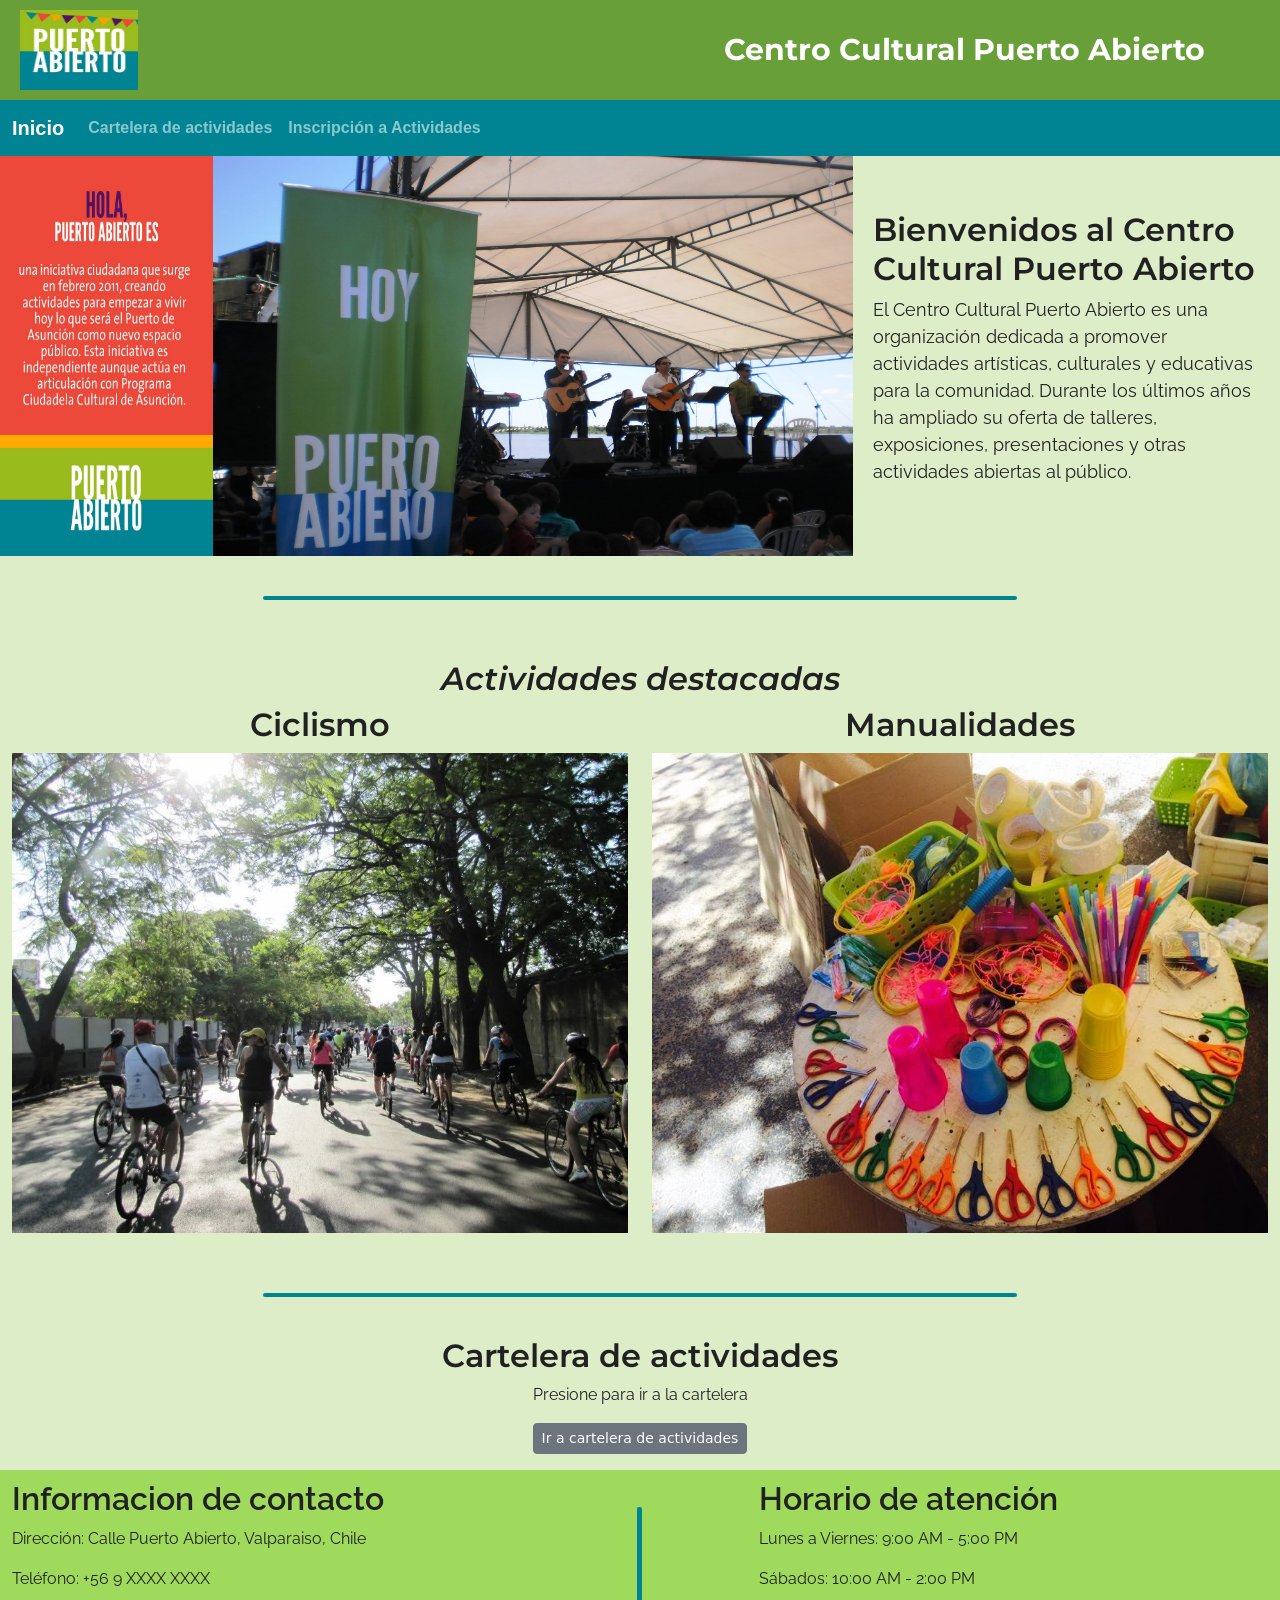
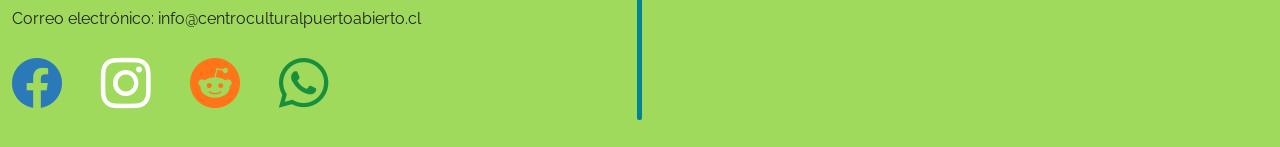
<file: index.html>
<!DOCTYPE html>
<html lang="es">
<head>
    <!-- Configuraciones basicas de la pagina -->
    <meta charset="UTF-8">
    <meta name="viewport" content="width=device-width, initial-scale=1.0">
    <title>Pagina principal</title>
    <!-- Enlaces a iconos, fuentes y estilos (CSS). -->
    <link rel="stylesheet" href="https://cdn.jsdelivr.net/npm/bootstrap-icons@1.13.1/font/bootstrap-icons.min.css">
    <link rel="preconnect" href="https://googleapis.com">
    <link rel="preconnect" href="https://gstatic.com" crossorigin>
    <link href="https://fonts.googleapis.com/css2?family=Montserrat:wght@400;700&family=Raleway:wght@400;700&display=swap" rel="stylesheet">
    <link rel="stylesheet" href="css/bootstrap.css">
    <link rel="stylesheet" href="css/estilos.css">
</head>
<body>
    <div class="container-fluid px-0">
        <!-- ENCABEZADO -->
        <header class="row monserrat m-0">
            <img  src="img/logo.jpg" alt="Logo" class="col-2 logo mx-auto d-block mx-md-0"> 
            <h1 id="titulo" class="col-10 text-md-left">Centro Cultural Puerto Abierto</h1>
        </header>
        <!-- BARRA DE NAVEGACION -->
        <nav class="navbar navbar-expand-lg navbar-dark">
            <div class="container-fluid">
                <a class="navbar-brand" href="index.html">Inicio</a>
                <button class="navbar-toggler" type="button" data-bs-toggle="collapse" data-bs-target="#navbarNavAltMarkup" aria-controls="navbarNavAltMarkup" aria-expanded="false" aria-label="Toggle navigation">
                <span class="navbar-toggler-icon"></span>
                </button>
                <div class="collapse navbar-collapse" id="navbarNavAltMarkup">
                <div class="navbar-nav">
                    <a class="nav-link" href="cartelera.html">Cartelera de actividades</a>
                    <a class="nav-link" href="actividades.html">Inscripción a Actividades</a>
                </div>
                </div>
            </div>
        </nav>
        <!-- CONTENIDO PRINCIPAL DE LA PAGINA -->
        <main class="row m-0">
            <div class="col-sm-12 col-md-2 px-0">
                <img class="banner"  src="img/proposito.jpg" alt="Proposito">
            </div>
            <div class="col-sm-12 col-md-6 px-0">
                <img class="banner" src="img/banner1.jpg" alt="Concierto">
            </div>
            <section class="col-sm-12 col-md-4 texto-centrado">
                <h2 class="monserrat">Bienvenidos al Centro Cultural Puerto Abierto</h2>
                <p class="raleway">El Centro Cultural Puerto Abierto es una organización dedicada a promover actividades artísticas, culturales y educativas para la comunidad. Durante los últimos años ha ampliado su oferta de talleres, exposiciones, presentaciones y otras actividades abiertas al público.
                </p>
            </section>
            <div class="col-12 centro">
                <img class="separador" src="img/separador.png" alt="Separador">
                <h2 id="actividades" class="monserrat">Actividades destacadas</h2>
            </div>
            <article class="col-sm-12 col-md-6">
                <h2 class="monserrat centro">Ciclismo</h2>
                <img class="banner" id="arte"src="img/actividades6.jpg" alt="Dibujo">
            </article>
            <article class="col-sm-12 col-md-6">
                <h2 class="monserrat centro">Manualidades</h2>
                <img class="banner" id="artesania" src="img/actividades3.jpg" alt="Artesania">
            </article>
            <section class="col-12 centro">
                <img class="separador"src="img/separador.png" alt="Separador">
                <h2 class="monserrat">Cartelera de actividades</h2>
                <p class="raleway">Presione para ir a la cartelera</p>
                <a role="button" class="btn btn-secondary btn-sm" href="cartelera.html">Ir a cartelera de actividades</a>
                <p></p>
            </section>
        </main>
        <!-- PIE DE PAGINA -->
        <footer class="row m-0 px-0">
            <div class="col-12 col-md-5 raleway">
                <h2>Informacion de contacto</h2>
                <p>Dirección: Calle Puerto Abierto, Valparaiso, Chile</p>
                <p>Teléfono: +56 9 XXXX XXXX</p>
                <p>Correo electrónico: info@centroculturalpuertoabierto.cl</p>
                <a id="iconfacebook" href="https://facebook.com" class="icon-link col-xxl-1 col-md-2">
                    <i class="bi bi-facebook icono"></i>
                </a>
                <a id="iconinstagram"href="https://instagram.com" class="icon-link col-xxl-1 col-md-2">
                    <i class="bi bi-instagram icono"></i>
                </a>
                <a id="iconreddit" href="https://reddit.com" class="icon-link col-xxl-1 col-md-2">
                    <i class="bi bi-reddit icono"></i>
                </a>
                <a id="iconwhatsapp" href="https://whatsapp.com" class="icon-link col-xxl-1 col-md-2 ">
                    <i class="bi bi-whatsapp icono"></i>
                </a>
            </div>
            <div class="col-12 col-md-2 d-flex justify-content-center align-items-center">
                <img class="separador-vertical d-none d-md-block" src="img/separador_vertical.png" alt="SeparadorVertical">
                <img class="separador d-block d-md-none" src="img/separador.png" alt="SeparadorHorizontalEnCelular">
            </div>
            <div class="col-12 col-md-5 raleway">
                <h2>Horario de atención</h2>
                <p>Lunes a Viernes: 9:00 AM - 5:00 PM</p>
                <p>Sábados: 10:00 AM - 2:00 PM</p>
            </div>
        </footer>
    </div>
    <!-- SCRIPTS DE BOOTSTRAP -->
    <script src="https://cdn.jsdelivr.net/npm/@popperjs/core@2.11.8/dist/umd/popper.min.js" integrity="sha384-I7E8VVD/ismYTF4hNIPjVp/Zjvgyol6VFvRkX/vR+Vc4jQkC+hVqc2pM8ODewa9r" crossorigin="anonymous"></script>
    <script src="https://cdn.jsdelivr.net/npm/bootstrap@5.3.8/dist/js/bootstrap.min.js" integrity="sha384-G/EV+4j2dNv+tEPo3++6LCgdCROaejBqfUeNjuKAiuXbjrxilcCdDz6ZAVfHWe1Y" crossorigin="anonymous"></script>
</body>
</html>
</file>
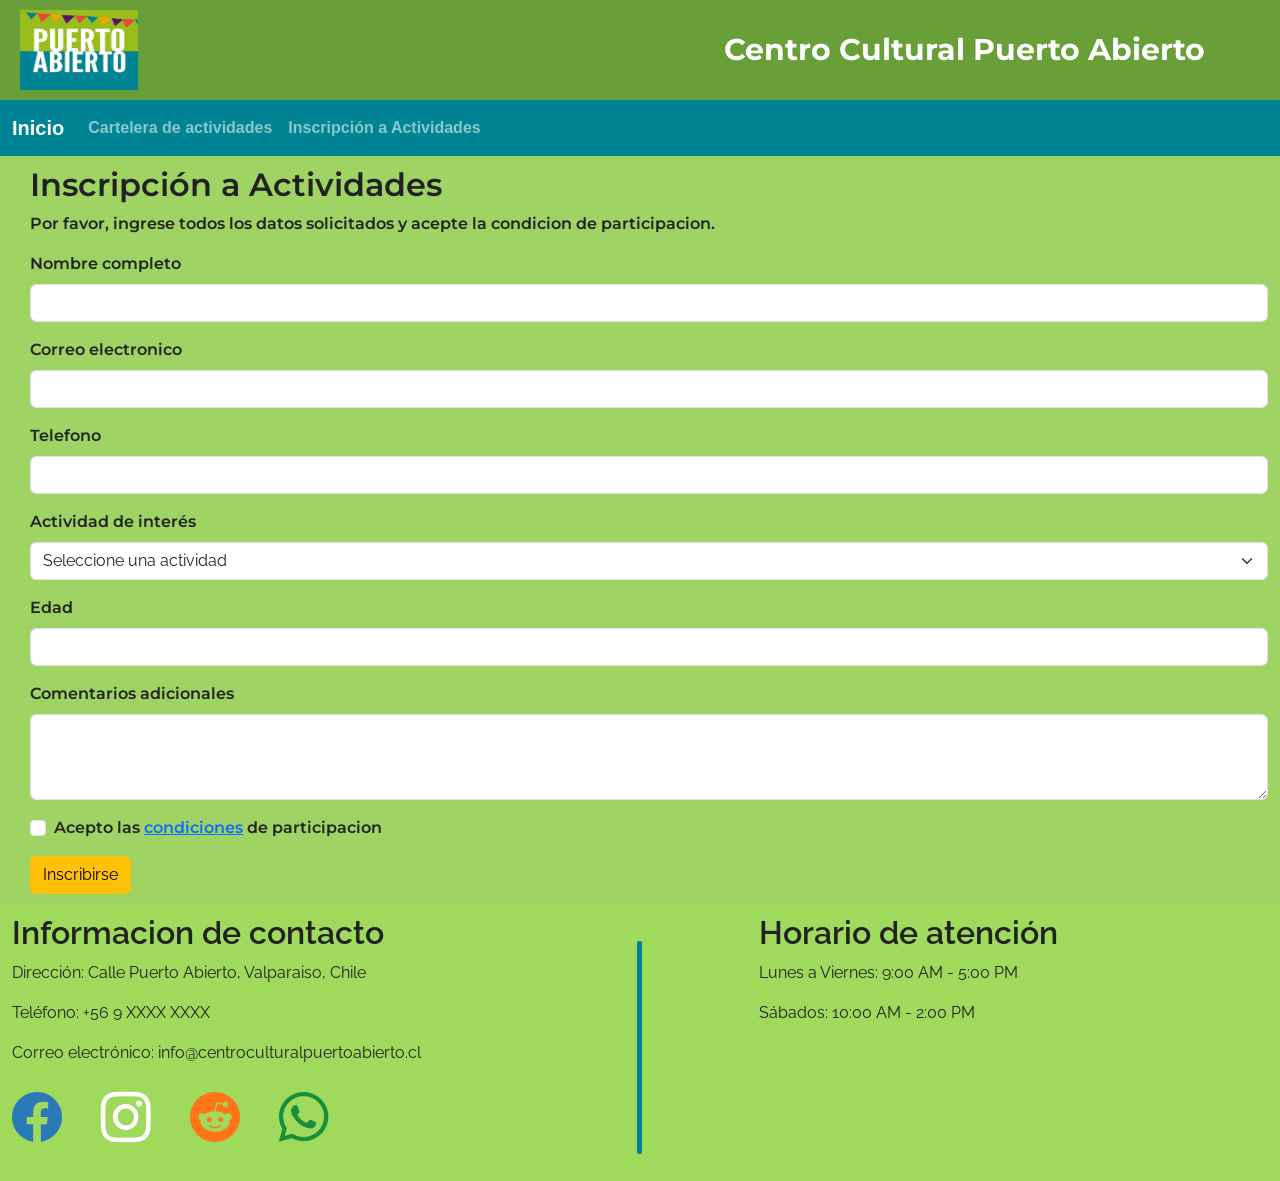
<file: actividades.html>
<!DOCTYPE html>
<html lang="es">
<head>
    <!-- Configuraciones basicas de la pagina -->
    <meta charset="UTF-8">
    <meta name="viewport" content="width=device-width, initial-scale=1.0">
    <title>Inscripcion a Actividades</title>
    <!-- Enlaces a iconos, fuentes y estilos (CSS). -->
    <link rel="stylesheet" href="https://cdn.jsdelivr.net/npm/bootstrap-icons@1.13.1/font/bootstrap-icons.min.css">
    <link rel="preconnect" href="https://googleapis.com">
    <link rel="preconnect" href="https://gstatic.com" crossorigin>
    <link href="https://fonts.googleapis.com/css2?family=Montserrat:wght@400;700&family=Raleway:wght@400;700&display=swap" rel="stylesheet">
    <link rel="stylesheet" href="css/bootstrap.css">
    <link rel="stylesheet" href="css/estilos.css">
</head>
<body>
    <div class="container-fluid px-0 ">
        <!-- ENCABEZADO -->
        <header class="row monserrat m-0">
            <img src="img/logo.jpg" alt="Logo" class="col-2 logo mx-auto d-block mx-md-0"> 
            <h1 id="titulo" class="col-10 text-md-left">Centro Cultural Puerto Abierto</h1>
        </header>
        <!-- BARRA DE NAVEGACION -->
        <nav class="navbar navbar-expand-lg navbar-dark">
            <div class="container-fluid">
                <a class="navbar-brand" href="index.html">Inicio</a>
                <button class="navbar-toggler" type="button" data-bs-toggle="collapse" data-bs-target="#navbarNavAltMarkup" aria-controls="navbarNavAltMarkup" aria-expanded="false" aria-label="Toggle navigation">
                <span class="navbar-toggler-icon"></span>
                </button>
                <div class="collapse navbar-collapse" id="navbarNavAltMarkup">
                <div class="navbar-nav">
                    <a class="nav-link" href="cartelera.html">Cartelera de actividades</a>
                    <a class="nav-link" href="actividades.html">Inscripción a Actividades</a>
                </div>
                </div>
            </div>
        </nav>
        <!-- CONTENIDO PRINCIPAL DE LA PAGINA -->
        <main class="row m-0">
            <section class="col-12" id="inscripcion-actividades">
                <h2 id="titulo-actividades"class="monserrat">Inscripción a Actividades</h2>
                <p class="monserrat">Por favor, ingrese todos los datos solicitados y acepte la condicion de participacion.</p>
                <form action="exito.html" class="raleway">
                    <div class="mb-3">
                        <label for="Nombre-completo" class="form-label monserrat">Nombre completo</label>
                        <input type="text" class="form-control" id="Nombre-completo" name="nombre-completo" required>
                    </div>
                    
                    <div class="mb-3">
                        <label for="Correo" class="form-label monserrat">Correo electronico</label>
                        <input type="email" class="form-control" id="Correo" name="correo" required>
                    </div>
                    <div class="mb-3">
                        <label for="Telefono" class="form-label monserrat">Telefono</label>
                        <input type="tel" class="form-control" id="Telefono" name="telefono" pattern="[0-9+ ]{7,15}" required>
                    </div>
                    <div class="mb-3">
                        <label for="actividad-interes" class="form-label monserrat">Actividad de interés</label>
                        <select class="form-select" id="actividad-interes" name="actividad-interes" required>
                            <option value="" selected disabled>Seleccione una actividad</option>
                            <option value="1">Mandalas</option>
                            <option value="2">Atrapasueños</option>
                            <option value="3">Feria guasu</option>
                            <option value="4">Concierto urbano</option>
                            <option value="5">Ciclismo</option>
                            <option value="6">Competencia de baile</option>
                        </select>
                    </div>
                    <div class="mb-3">
                        <label for="Edad" class="form-label monserrat">Edad</label>
                        <input type="number" class="form-control" id="Edad" name="edad" min="1" max="130" required>
                    </div>
                    <div class="mb-3">
                        <label for="Comentarios" class="form-label monserrat">Comentarios adicionales</label>
                        <textarea class="form-control" id="Comentarios" name="comentarios" rows="3"></textarea>
                    </div>
                    <div class="mb-3 form-check">
                        <input type="checkbox" class="form-check-input" id="terminos" name="terminos" required>
                        <label class="form-check-label monserrat" for="terminos">Acepto las <a href="condiciones.html" target="_blank" class="link-primary">condiciones</a> de participacion</label>
                    </div>
                    <button type="submit" class="btn btn-warning">Inscribirse</button>
                </form>
            </section>
        </main>
        <!-- PIE DE PAGINA -->
        <footer class="row m-0 px-0">
            <div class="col-12 col-md-5 raleway">
                <h2>Informacion de contacto</h2>
                <p>Dirección: Calle Puerto Abierto, Valparaiso, Chile</p>
                <p>Teléfono: +56 9 XXXX XXXX</p>
                <p>Correo electrónico: info@centroculturalpuertoabierto.cl</p>
                <a id="iconfacebook" href="https://facebook.com" class="icon-link col-xxl-1 col-md-2">
                    <i class="bi bi-facebook icono" ></i>
                </a>
                <a id="iconinstagram"href="https://instagram.com" class="icon-link col-xxl-1 col-md-2">
                    <i class="bi bi-instagram icono"></i>
                </a>
                <a id="iconreddit" href="https://reddit.com" class="icon-link col-xxl-1 col-md-2">
                    <i class="bi bi-reddit icono"></i>
                </a>
                <a id="iconwhatsapp" href="https://whatsapp.com" class="icon-link col-xxl-1 col-md-2 ">
                    <i class="bi bi-whatsapp icono"></i>
                </a>
            </div>
            <div class="col-12 col-md-2 d-flex justify-content-center align-items-center">
                <img class="separador-vertical d-none d-md-block" src="img/separador_vertical.png" alt="SeparadorVertical">
                <img class="separador d-block d-md-none" src="img/separador.png" alt="SeparadorHorizontalEnCelular">
            </div>
            <div class="col-12 col-md-5 raleway">
                <h2>Horario de atención</h2>
                <p>Lunes a Viernes: 9:00 AM - 5:00 PM</p>
                <p>Sábados: 10:00 AM - 2:00 PM</p>
            </div>
        </footer>
    </div>

    <!-- SCRIPTS DE BOOTSTRAP -->
    <script src="https://cdn.jsdelivr.net/npm/@popperjs/core@2.11.8/dist/umd/popper.min.js" integrity="sha384-I7E8VVD/ismYTF4hNIPjVp/Zjvgyol6VFvRkX/vR+Vc4jQkC+hVqc2pM8ODewa9r" crossorigin="anonymous"></script>
    <script src="https://cdn.jsdelivr.net/npm/bootstrap@5.3.8/dist/js/bootstrap.min.js" integrity="sha384-G/EV+4j2dNv+tEPo3++6LCgdCROaejBqfUeNjuKAiuXbjrxilcCdDz6ZAVfHWe1Y" crossorigin="anonymous"></script>
</body>
</html>
</file>
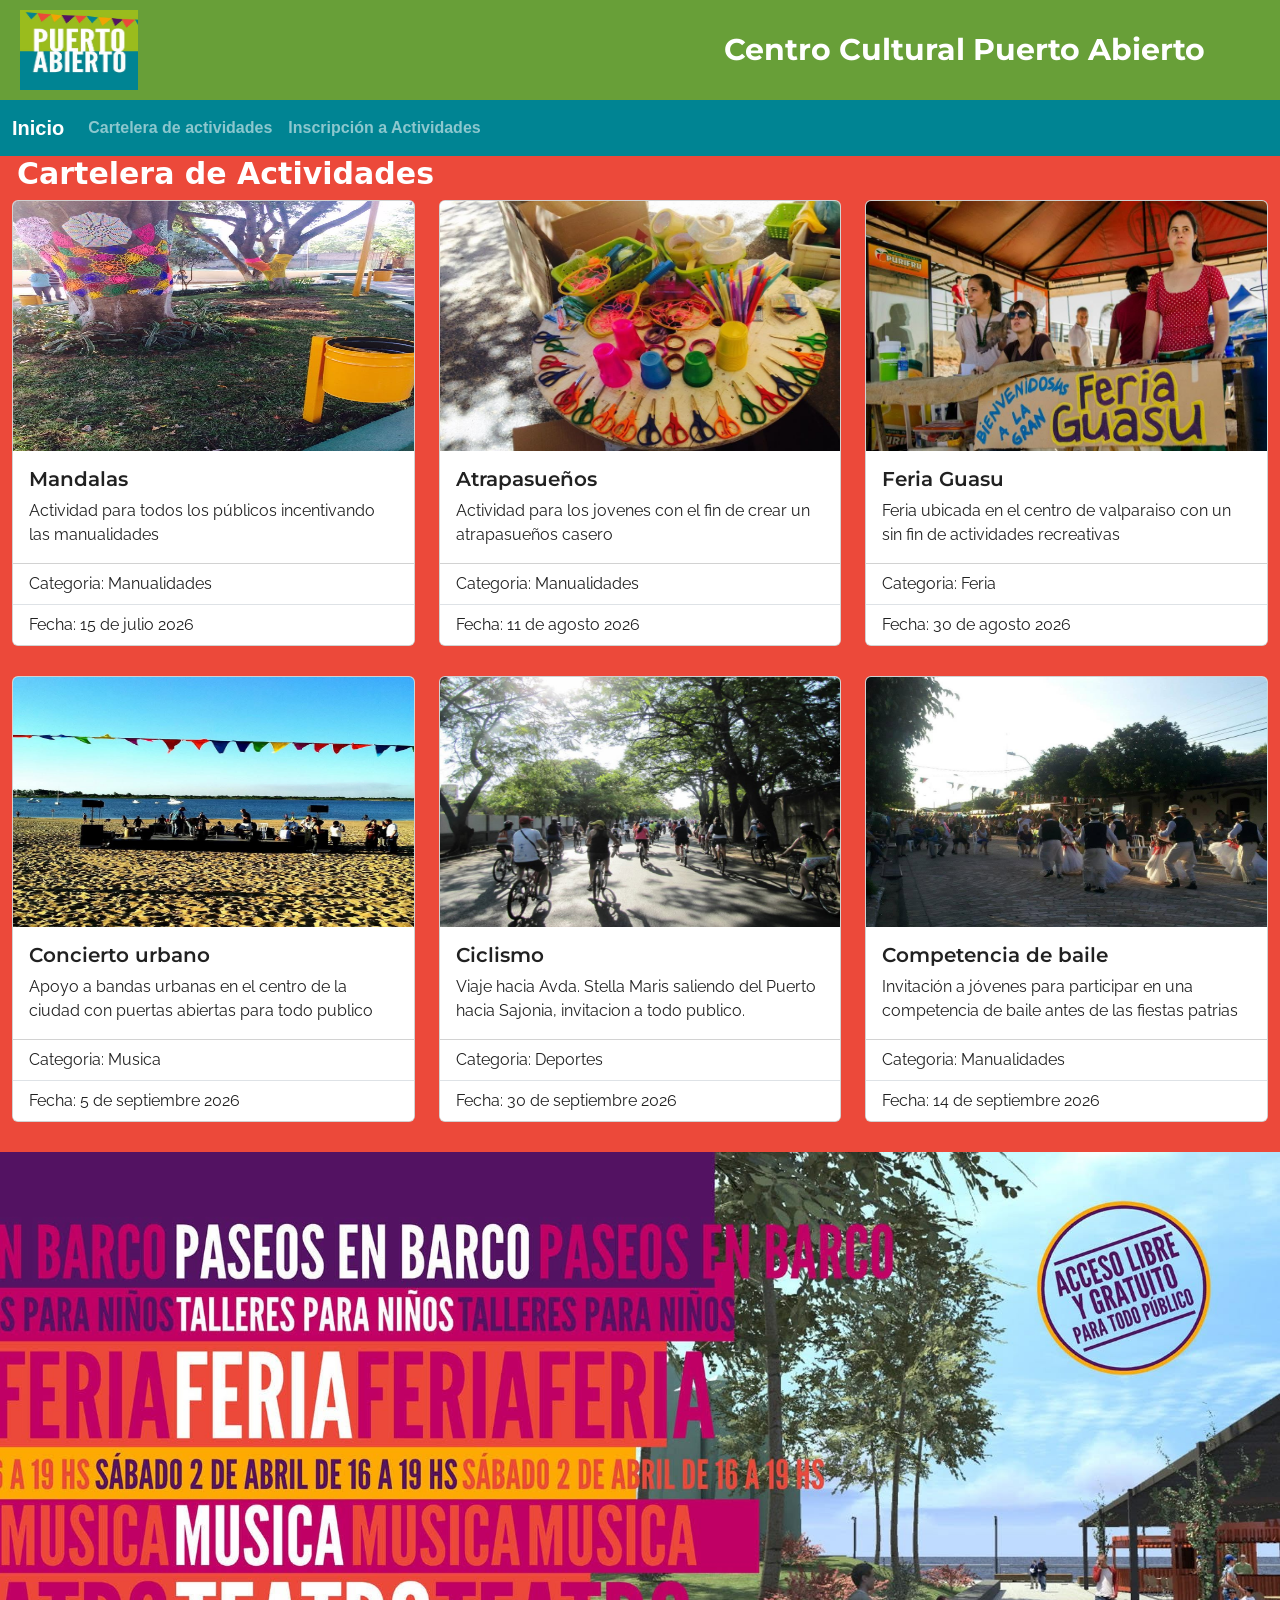
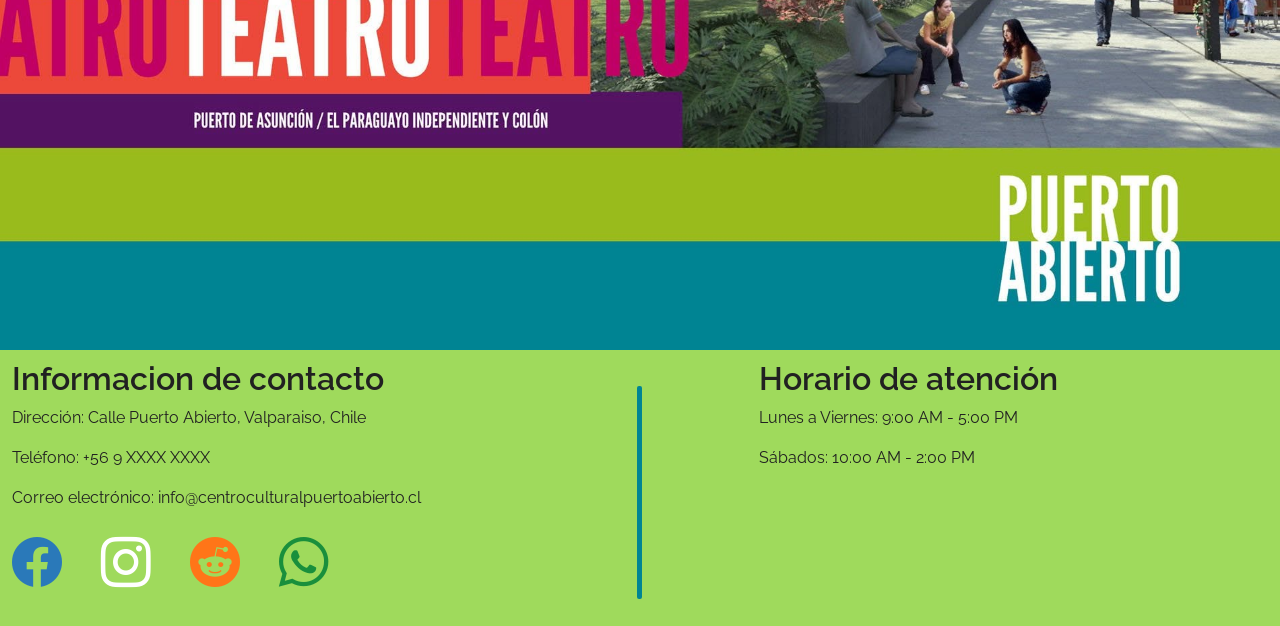
<file: cartelera.html>
<!DOCTYPE html>
<html lang="es">
<head>
    <!-- Configuraciones basicas de la pagina -->
    <meta charset="UTF-8">
    <meta name="viewport" content="width=device-width, initial-scale=1.0">
    <title>Cartelera de actividades</title>
    <!-- Enlaces a iconos, fuentes y estilos (CSS). -->
    <link rel="stylesheet" href="https://cdn.jsdelivr.net/npm/bootstrap-icons@1.13.1/font/bootstrap-icons.min.css">
    <link rel="preconnect" href="https://googleapis.com">
    <link rel="preconnect" href="https://gstatic.com" crossorigin>
    <link href="https://fonts.googleapis.com/css2?family=Montserrat:wght@400;700&family=Raleway:wght@400;700&display=swap" rel="stylesheet">
    <link rel="stylesheet" href="css/bootstrap.css">
    <link rel="stylesheet" href="css/estilos.css">
</head>
<body>
    <div class="container-fluid px-0 ">
        <!-- ENCABEZADO -->
        <header class="row monserrat m-0">
            <img src="img/logo.jpg" alt="Logo" class="col-2 logo mx-auto d-block mx-md-0"> 
            <h1 id="titulo" class="col-10 text-md-left">Centro Cultural Puerto Abierto</h1>
        </header>
        <!-- BARRA DE NAVEGACION -->
        <nav class="navbar navbar-expand-lg navbar-dark">
            <div class="container-fluid">
                <a class="navbar-brand" href="index.html">Inicio</a>
                <button class="navbar-toggler" type="button" data-bs-toggle="collapse" data-bs-target="#navbarNavAltMarkup" aria-controls="navbarNavAltMarkup" aria-expanded="false" aria-label="Toggle navigation">
                <span class="navbar-toggler-icon"></span>
                </button>
                <div class="collapse navbar-collapse" id="navbarNavAltMarkup">
                <div class="navbar-nav">
                    <a class="nav-link" href="cartelera.html">Cartelera de actividades</a>
                    <a class="nav-link" href="actividades.html">Inscripción a Actividades</a>
                </div>
                </div>
            </div>
        </nav>
        <!-- CONTENIDO PRINCIPAL DE LA PAGINA -->
        <main id="cartelera-article" class="row m-0">
            <section class="col-12">
                <h2 id="titulocartelera">Cartelera de Actividades</h2>
            </section>
            <article class="col-sm-12 col-md-4 cartelera">
                <div class="card">
                    <img src="img/actividades2.jpg" class="card-img-top" alt="Actividad2">
                    <div class="card-body">
                        <h5 class="card-title monserrat">Mandalas</h5>
                        <p class="card-text raleway">Actividad para todos los públicos incentivando las manualidades</p>
                    </div>
                    <ul class="list-group list-group-flush">
                        <li class="list-group-item raleway">Categoria: Manualidades</li>
                        <li class="list-group-item raleway">Fecha: 15 de julio 2026</li>
                    </ul>
                </div>
            </article>
            <article class="col-sm-12 col-md-4 cartelera">
                <div class="card">
                    <img src="img/actividades3.jpg" class="card-img-top" alt="Actividad3">
                    <div class="card-body">
                        <h5 class="card-title monserrat">Atrapasueños</h5>
                        <p class="card-text raleway">Actividad para los jovenes con el fin de crear un atrapasueños casero</p>
                    </div>
                    <ul class="list-group list-group-flush">
                        <li class="list-group-item raleway">Categoria: Manualidades</li>
                        <li class="list-group-item raleway">Fecha: 11 de agosto 2026</li>
                    </ul>
                </div>
            </article>
            <article class="col-sm-12 col-md-4 cartelera">
                <div class="card">
                    <img src="img/actividades4.jpg" class="card-img-top" alt="Actividad4">
                    <div class="card-body">
                        <h5 class="card-title monserrat">Feria Guasu</h5>
                        <p class="card-text raleway">Feria ubicada en el centro de valparaiso con un sin fin de actividades recreativas</p>
                    </div>
                    <ul class="list-group list-group-flush">
                        <li class="list-group-item raleway">Categoria: Feria</li>
                        <li class="list-group-item raleway">Fecha: 30 de agosto 2026</li>
                    </ul>
                </div>
            </article>
            <article class="col-sm-12 col-md-4 cartelera">
                <div class="card">
                    <img src="img/actividades5.jpg" class="card-img-top" alt="Actividad5">
                    <div class="card-body">
                        <h5 class="card-title monserrat">Concierto urbano</h5>
                        <p class="card-text raleway">Apoyo a bandas urbanas en el centro de la ciudad con puertas abiertas para todo publico</p>
                    </div>
                    <ul class="list-group list-group-flush">
                        <li class="list-group-item raleway">Categoria: Musica</li>
                        <li class="list-group-item raleway">Fecha: 5 de septiembre 2026</li>
                    </ul>
                </div>
            </article>
            <article class="col-sm-12 col-md-4 cartelera">
                <div class="card">
                    <img src="img/actividades6.jpg" class="card-img-top" alt="Actividad6">
                    <div class="card-body">
                        <h5 class="card-title monserrat">Ciclismo</h5>
                        <p class="card-text raleway">Viaje hacia Avda. Stella Maris saliendo del Puerto hacia Sajonia, invitacion a todo publico.</p>
                    </div>
                    <ul class="list-group list-group-flush">
                        <li class="list-group-item raleway">Categoria: Deportes</li>
                        <li class="list-group-item raleway">Fecha: 30 de septiembre 2026</li>
                    </ul>
                </div>
            </article>
            <article class="col-sm-12 col-md-4 cartelera">
                <div class="card">
                    <img src="img/actividades7.jpg" class="card-img-top" alt="Actividad7">
                    <div class="card-body">
                        <h5 class="card-title monserrat">Competencia de baile</h5>
                        <p class="card-text raleway">Invitación a jóvenes para participar en una competencia de baile antes de las fiestas patrias</p>
                    </div>
                    <ul class="list-group list-group-flush">
                        <li class="list-group-item raleway">Categoria: Manualidades</li>
                        <li class="list-group-item raleway">Fecha: 14 de septiembre 2026</li>
                    </ul>
                </div>
            </article>
            <aside class="col-12 px-0">
                <img id="actividad-acceso-libre" src="img/actividades.jpg" alt="Promo">
            </aside>
        </main>
        <!-- PIE DE PAGINA -->
        <footer class="row m-0 px-0">
            <div class="col-12 col-md-5 raleway">
                <h2>Informacion de contacto</h2>
                <p>Dirección: Calle Puerto Abierto, Valparaiso, Chile</p>
                <p>Teléfono: +56 9 XXXX XXXX</p>
                <p>Correo electrónico: info@centroculturalpuertoabierto.cl</p>
                <a id="iconfacebook" href="https://facebook.com" class="icon-link col-xxl-1 col-md-2">
                    <i class="bi bi-facebook icono"></i>
                </a>
                <a id="iconinstagram"href="https://instagram.com" class="icon-link col-xxl-1 col-md-2">
                    <i class="bi bi-instagram icono"></i>
                </a>
                <a id="iconreddit" href="https://reddit.com" class="icon-link col-xxl-1 col-md-2">
                    <i class="bi bi-reddit icono"></i>
                </a>
                <a id="iconwhatsapp" href="https://whatsapp.com" class="icon-link col-xxl-1 col-md-2 ">
                    <i class="bi bi-whatsapp icono"></i>
                </a>
            </div>
            <div class="col-12 col-md-2 d-flex justify-content-center align-items-center">
                <img class="separador-vertical d-none d-md-block" src="img/separador_vertical.png" alt="SeparadorVertical">
                <img class="separador d-block d-md-none" src="img/separador.png" alt="SeparadorHorizontalEnCelular">
            </div>
            <div class="col-12 col-md-5 raleway">
                <h2>Horario de atención</h2>
                <p>Lunes a Viernes: 9:00 AM - 5:00 PM</p>
                <p>Sábados: 10:00 AM - 2:00 PM</p>
            </div>
        </footer>
    </div>

    <!-- SCRIPTS DE BOOTSTRAP -->
    <script src="https://cdn.jsdelivr.net/npm/@popperjs/core@2.11.8/dist/umd/popper.min.js" integrity="sha384-I7E8VVD/ismYTF4hNIPjVp/Zjvgyol6VFvRkX/vR+Vc4jQkC+hVqc2pM8ODewa9r" crossorigin="anonymous"></script>
    <script src="https://cdn.jsdelivr.net/npm/bootstrap@5.3.8/dist/js/bootstrap.min.js" integrity="sha384-G/EV+4j2dNv+tEPo3++6LCgdCROaejBqfUeNjuKAiuXbjrxilcCdDz6ZAVfHWe1Y" crossorigin="anonymous"></script>
</body>
</html>
</file>
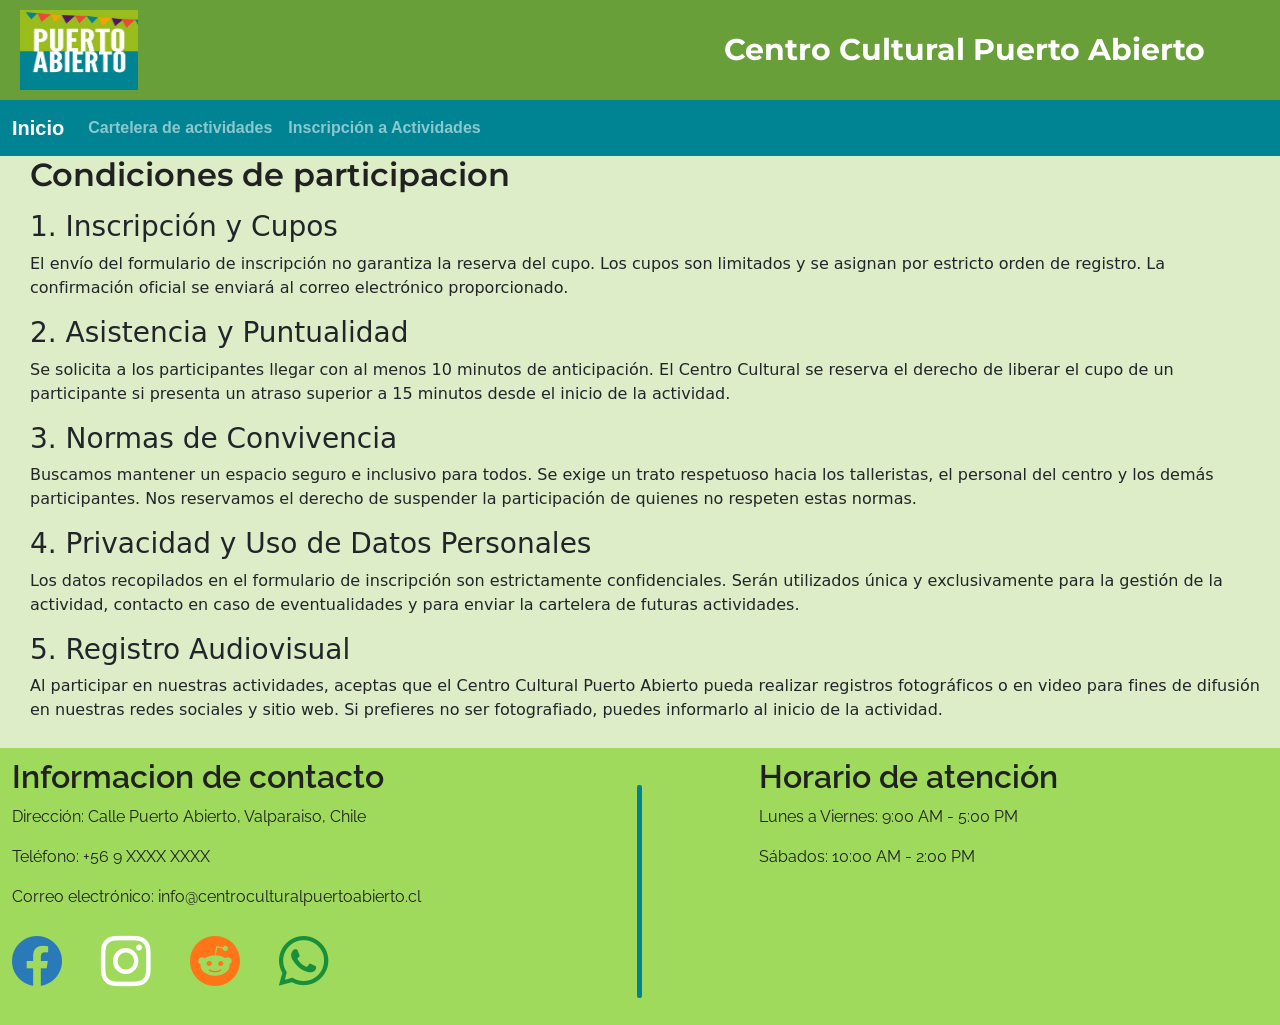
<file: condiciones.html>
<!DOCTYPE html>
<html lang="es">
<head>
    <!-- Configuraciones basicas de la pagina -->
    <meta charset="UTF-8">
    <meta name="viewport" content="width=device-width, initial-scale=1.0">
    <title>Condiciones de participacion</title>
    <!-- Enlaces a iconos, fuentes y estilos (CSS). -->
    <link rel="stylesheet" href="https://cdn.jsdelivr.net/npm/bootstrap-icons@1.13.1/font/bootstrap-icons.min.css">
    <link rel="preconnect" href="https://googleapis.com">
    <link rel="preconnect" href="https://gstatic.com" crossorigin>
    <link href="https://fonts.googleapis.com/css2?family=Montserrat:wght@400;700&family=Raleway:wght@400;700&display=swap" rel="stylesheet">
    <link rel="stylesheet" href="css/bootstrap.css">
    <link rel="stylesheet" href="css/estilos.css">
</head>
<body>
    <div class="container-fluid px-0 ">
        <!-- ENCABEZADO -->
        <header class="row monserrat m-0">
            <img src="img/logo.jpg" alt="Logo" class="col-2 logo mx-auto d-block mx-md-0"> 
            <h1 id="titulo" class="col-10 text-md-left">Centro Cultural Puerto Abierto</h1>
        </header>
        <!-- BARRA DE NAVEGACION -->
        <nav class="navbar navbar-expand-lg navbar-dark">
            <div class="container-fluid">
                <a class="navbar-brand" href="index.html">Inicio</a>
                <button class="navbar-toggler" type="button" data-bs-toggle="collapse" data-bs-target="#navbarNavAltMarkup" aria-controls="navbarNavAltMarkup" aria-expanded="false" aria-label="Toggle navigation">
                <span class="navbar-toggler-icon"></span>
                </button>
                <div class="collapse navbar-collapse" id="navbarNavAltMarkup">
                <div class="navbar-nav">
                    <a class="nav-link" href="cartelera.html">Cartelera de actividades</a>
                    <a class="nav-link" href="actividades.html">Inscripción a Actividades</a>
                </div>
                </div>
            </div>
        </nav>
        <!-- CONTENIDO PRINCIPAL DE LA PAGINA -->
        <main class="row m-0">
            <section class="col-12 condiciones">    
                <h2 class="monserrat">Condiciones de participacion</h2>
            
                <h3 class="mt-3">1. Inscripción y Cupos</h3>
                <p>El envío del formulario de inscripción no garantiza la reserva del cupo. Los cupos son limitados y se asignan por estricto orden de registro. La confirmación oficial se enviará al correo electrónico proporcionado.</p>

                <h3 class="mt-3">2. Asistencia y Puntualidad</h3>
                <p>Se solicita a los participantes llegar con al menos 10 minutos de anticipación. El Centro Cultural se reserva el derecho de liberar el cupo de un participante si presenta un atraso superior a 15 minutos desde el inicio de la actividad.</p>

                <h3 class="mt-3">3. Normas de Convivencia</h3>
                <p>Buscamos mantener un espacio seguro e inclusivo para todos. Se exige un trato respetuoso hacia los talleristas, el personal del centro y los demás participantes. Nos reservamos el derecho de suspender la participación de quienes no respeten estas normas.</p>

                <h3 class="mt-3">4. Privacidad y Uso de Datos Personales</h3>
                <p>Los datos recopilados en el formulario de inscripción son estrictamente confidenciales. Serán utilizados única y exclusivamente para la gestión de la actividad, contacto en caso de eventualidades y para enviar la cartelera de futuras actividades.</p>

                <h3 class="mt-3">5. Registro Audiovisual</h3>
                <p>Al participar en nuestras actividades, aceptas que el Centro Cultural Puerto Abierto pueda realizar registros fotográficos o en video para fines de difusión en nuestras redes sociales y sitio web. Si prefieres no ser fotografiado, puedes informarlo al inicio de la actividad.</p>
            </section>
        </main>
        <!-- PIE DE PAGINA -->
        <footer class="row m-0 px-0">
            <div class="col-12 col-md-5 raleway">
                <h2>Informacion de contacto</h2>
                <p>Dirección: Calle Puerto Abierto, Valparaiso, Chile</p>
                <p>Teléfono: +56 9 XXXX XXXX</p>
                <p>Correo electrónico: info@centroculturalpuertoabierto.cl</p>
                <a id="iconfacebook" href="https://facebook.com" class="icon-link col-xxl-1 col-md-2">
                    <i class="bi bi-facebook icono"></i>
                </a>
                <a id="iconinstagram"href="https://instagram.com" class="icon-link col-xxl-1 col-md-2">
                    <i class="bi bi-instagram icono"></i>
                </a>
                <a id="iconreddit" href="https://reddit.com" class="icon-link col-xxl-1 col-md-2">
                    <i class="bi bi-reddit icono"></i>
                </a>
                <a id="iconwhatsapp" href="https://whatsapp.com" class="icon-link col-xxl-1 col-md-2 ">
                    <i class="bi bi-whatsapp icono"></i>
                </a>
            </div>
            <div class="col-12 col-md-2 d-flex justify-content-center align-items-center">
                <img class="separador-vertical d-none d-md-block" src="img/separador_vertical.png" alt="SeparadorVertical">
                <img class="separador d-block d-md-none" src="img/separador.png" alt="SeparadorHorizontalEnCelular">
            </div>
            <div class="col-12 col-md-5 raleway">
                <h2>Horario de atención</h2>
                <p>Lunes a Viernes: 9:00 AM - 5:00 PM</p>
                <p>Sábados: 10:00 AM - 2:00 PM</p>
            </div>
        </footer>
    </div>

    <!-- SCRIPTS DE BOOTSTRAP -->
    <script src="https://cdn.jsdelivr.net/npm/@popperjs/core@2.11.8/dist/umd/popper.min.js" integrity="sha384-I7E8VVD/ismYTF4hNIPjVp/Zjvgyol6VFvRkX/vR+Vc4jQkC+hVqc2pM8ODewa9r" crossorigin="anonymous"></script>
    <script src="https://cdn.jsdelivr.net/npm/bootstrap@5.3.8/dist/js/bootstrap.min.js" integrity="sha384-G/EV+4j2dNv+tEPo3++6LCgdCROaejBqfUeNjuKAiuXbjrxilcCdDz6ZAVfHWe1Y" crossorigin="anonymous"></script>
</body>
</html>
</file>
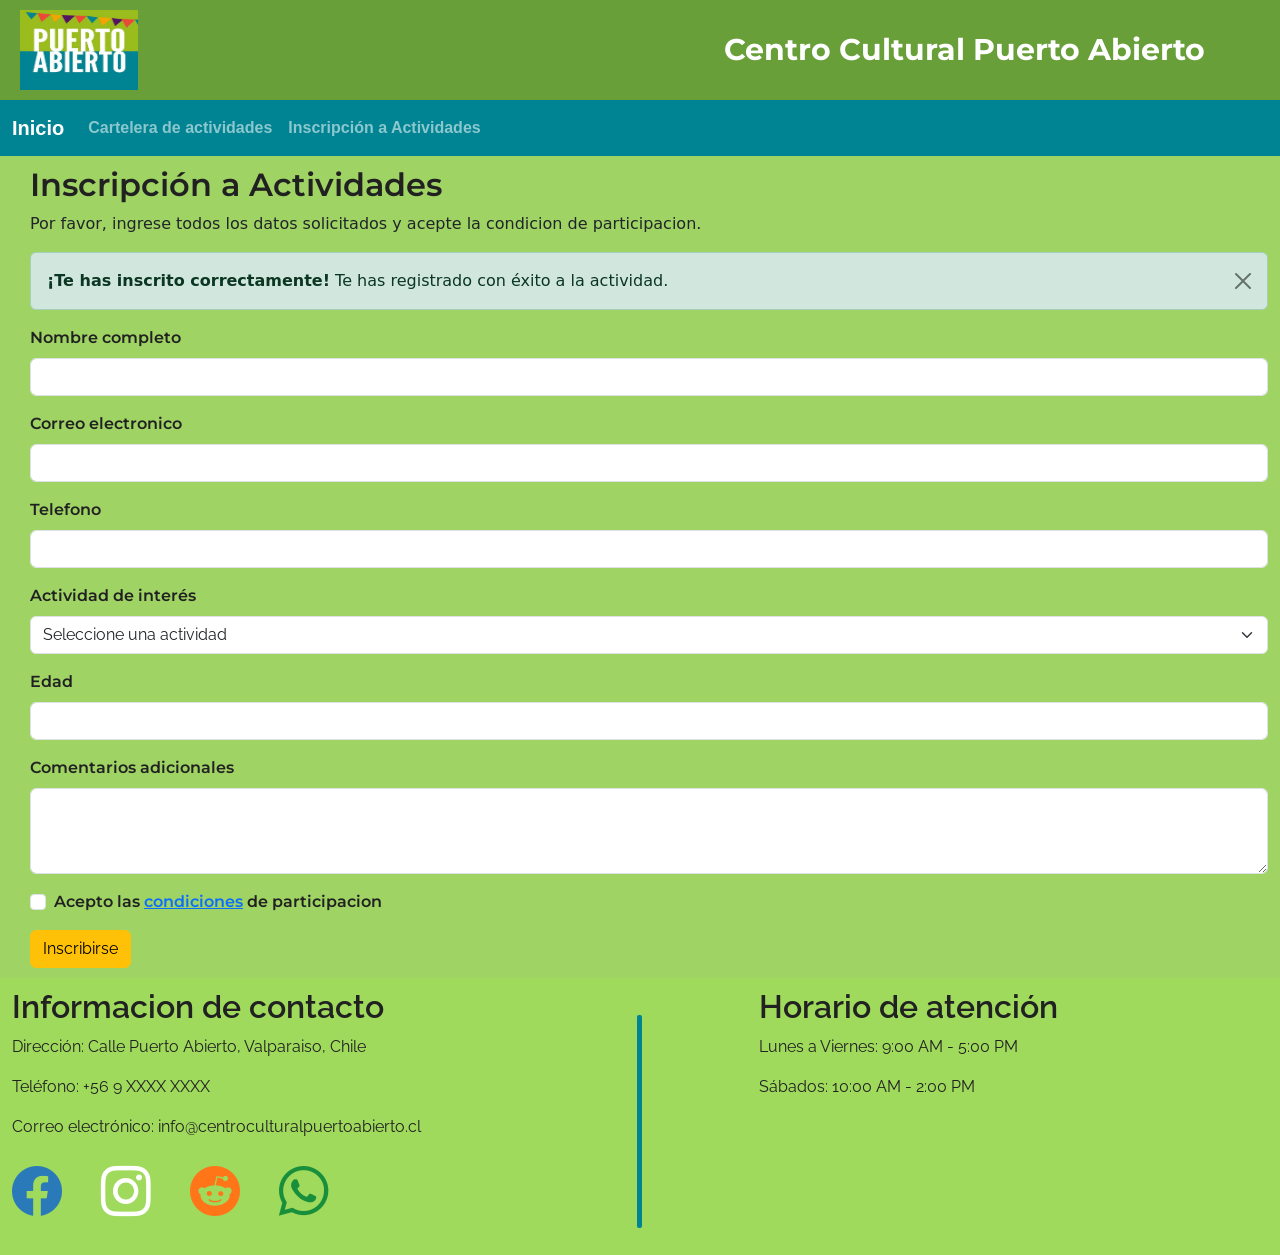
<file: exito.html>
<!DOCTYPE html>
<html lang="es">
<head>
    <!-- Configuraciones basicas de la pagina -->
    <meta charset="UTF-8">
    <meta name="viewport" content="width=device-width, initial-scale=1.0">
    <title>Inscripcion a Actividades</title>
    <!-- Enlaces a iconos, fuentes y estilos (CSS). -->
    <link rel="stylesheet" href="https://cdn.jsdelivr.net/npm/bootstrap-icons@1.13.1/font/bootstrap-icons.min.css">
    <link rel="preconnect" href="https://googleapis.com">
    <link rel="preconnect" href="https://gstatic.com" crossorigin>
    <link href="https://fonts.googleapis.com/css2?family=Montserrat:wght@400;700&family=Raleway:wght@400;700&display=swap" rel="stylesheet">
    <link rel="stylesheet" href="css/bootstrap.css">
    <link rel="stylesheet" href="css/estilos.css">
</head>
<body>
    <div class="container-fluid px-0 ">
        <!-- ENCABEZADO -->
        <header class="row monserrat m-0">
            <img src="img/logo.jpg" alt="Logo" class="col-2 logo mx-auto d-block mx-md-0"> 
            <h1 id="titulo" class="col-10 text-md-left">Centro Cultural Puerto Abierto</h1>
        </header>
        <!-- BARRA DE NAVEGACION -->
        <nav class="navbar navbar-expand-lg navbar-dark">
            <div class="container-fluid">
                <a class="navbar-brand" href="index.html">Inicio</a>
                <button class="navbar-toggler" type="button" data-bs-toggle="collapse" data-bs-target="#navbarNavAltMarkup" aria-controls="navbarNavAltMarkup" aria-expanded="false" aria-label="Toggle navigation">
                <span class="navbar-toggler-icon"></span>
                </button>
                <div class="collapse navbar-collapse" id="navbarNavAltMarkup">
                <div class="navbar-nav">
                    <a class="nav-link" href="cartelera.html">Cartelera de actividades</a>
                    <a class="nav-link" href="actividades.html">Inscripción a Actividades</a>
                </div>
                </div>
            </div>
        </nav>
        <!-- CONTENIDO PRINCIPAL DE LA PAGINA -->
        <main class="row m-0">
            <section class="col-12 " id="inscripcion-actividades">
                <h2 class="monserrat">Inscripción a Actividades</h2>
                <p>Por favor, ingrese todos los datos solicitados y acepte la condicion de participacion.</p>
                <div class="alert alert-success alert-dismissible fade show" role="alert">
                    <strong>¡Te has inscrito correctamente!</strong> Te has registrado con éxito a la actividad.
                    <button type="button" class="btn-close" data-bs-dismiss="alert" aria-label="Close"></button>
                </div>
                <form action="exito.html" class="raleway">
                    <div class="mb-3">
                        <label for="Nombre-completo" class="form-label monserrat">Nombre completo</label>
                        <input type="text" class="form-control" id="Nombre-completo" name="nombre-completo" required>
                    </div>
                    
                    <div class="mb-3">
                        <label for="Correo" class="form-label monserrat">Correo electronico</label>
                        <input type="email" class="form-control" id="Correo" name="correo" required>
                    </div>
                    <div class="mb-3">
                        <label for="Telefono" class="form-label monserrat">Telefono</label>
                        <input type="tel" class="form-control" id="Telefono" name="telefono" pattern="[0-9+ ]{7,15}" required>
                    </div>
                    <div class="mb-3">
                        <label for="actividad-interes" class="form-label monserrat">Actividad de interés</label>
                        <select class="form-select" id="actividad-interes" name="actividad-interes" required>
                            <option value="" selected disabled>Seleccione una actividad</option>
                            <option value="1">Mandalas</option>
                            <option value="2">Atrapasueños</option>
                            <option value="3">Feria guasu</option>
                            <option value="4">Concierto urbano</option>
                            <option value="5">Ciclismo</option>
                            <option value="6">Competencia de baile</option>
                        </select>
                    </div>
                    <div class="mb-3">
                        <label for="Edad" class="form-label monserrat">Edad</label>
                        <input type="number" class="form-control" id="Edad" name="edad" min="1" max="130" required>
                    </div>
                    <div class="mb-3">
                        <label for="Comentarios" class="form-label monserrat">Comentarios adicionales</label>
                        <textarea class="form-control" id="Comentarios" name="comentarios" rows="3"></textarea>
                    </div>
                    <div class="mb-3 form-check">
                        <input type="checkbox" class="form-check-input" id="terminos" name="terminos" required>
                        <label class="form-check-label monserrat" for="terminos">Acepto las <a href="condiciones.html" target="_blank" class="link-primary">condiciones</a> de participacion</label>
                    </div>
                    <button type="submit" class="btn btn-warning">Inscribirse</button>
                </form>
            </section>
        </main>
        <!-- PIE DE PAGINA -->
        <footer class="row m-0 px-0">
            <div class="col-12 col-md-5 raleway">
                <h2>Informacion de contacto</h2>
                <p>Dirección: Calle Puerto Abierto, Valparaiso, Chile</p>
                <p>Teléfono: +56 9 XXXX XXXX</p>
                <p>Correo electrónico: info@centroculturalpuertoabierto.cl</p>
                <a id="iconfacebook" href="https://facebook.com" class="icon-link col-xxl-1 col-md-2">
                    <i class="bi bi-facebook icono"></i>
                </a>
                <a id="iconinstagram"href="https://instagram.com" class="icon-link col-xxl-1 col-md-2">
                    <i class="bi bi-instagram icono"></i>
                </a>
                <a id="iconreddit" href="https://reddit.com" class="icon-link col-xxl-1 col-md-2">
                    <i class="bi bi-reddit icono"></i>
                </a>
                <a id="iconwhatsapp" href="https://whatsapp.com" class="icon-link col-xxl-1 col-md-2 ">
                    <i class="bi bi-whatsapp icono"></i>
                </a>
            </div>
            <div class="col-12 col-md-2 d-flex justify-content-center align-items-center">
                <img class="separador-vertical d-none d-md-block" src="img/separador_vertical.png" alt="SeparadorVertical">
                <img class="separador d-block d-md-none" src="img/separador.png" alt="SeparadorHorizontalEnCelular">
            </div>
            <div class="col-12 col-md-5 raleway">
                <h2>Horario de atención</h2>
                <p>Lunes a Viernes: 9:00 AM - 5:00 PM</p>
                <p>Sábados: 10:00 AM - 2:00 PM</p>
            </div>
        </footer>
    </div>

    <!-- SCRIPTS DE BOOTSTRAP -->
    <script src="https://cdn.jsdelivr.net/npm/@popperjs/core@2.11.8/dist/umd/popper.min.js" integrity="sha384-I7E8VVD/ismYTF4hNIPjVp/Zjvgyol6VFvRkX/vR+Vc4jQkC+hVqc2pM8ODewa9r" crossorigin="anonymous"></script>
    <script src="https://cdn.jsdelivr.net/npm/bootstrap@5.3.8/dist/js/bootstrap.min.js" integrity="sha384-G/EV+4j2dNv+tEPo3++6LCgdCROaejBqfUeNjuKAiuXbjrxilcCdDz6ZAVfHWe1Y" crossorigin="anonymous"></script>
</body>
</html>
</file>
<file: css/estilos.css>
/* --- ESTRUCTURA DE LA PAGINA --- */
/* Fondo del encabezado (arriba) */
header{
    background-color: #689F38;
    width: 100%;
}
/* Fondo del contenido principal */
main{
    width: 100%;
    background-color: #DCEDC8;
}
/* Fondo y espacio superior del pie de pagina (abajo) */
footer{
    padding-top: 10px;
    width: 100%;
    background-color: #9fda5c;
}
/* Color, fuente y margenes del menu de navegacion */
nav{
    width: 100%;
    margin:0;
    padding: 0;
    background-color: #008493;
    font-weight: 700;
    font-family: 'Segoe UI', sans-serif;
}
/* Suaviza las esquinas del formulario */
form{
    border-radius: 2px;
}
/* --- TITULOS --- */
/* Titulos principales: espacio superior y grosor */
h1{
    padding-top: 30px;
    font-weight: 700;
}
/* Subtitulos: grosor */
h2{
    font-weight: 600;
}
/* --- SECCION ID'S --- */
/* Fondo de la cartelera */
#cartelera-article{
    background-color: #ec493a;
}
/* Espacio y estilo cursiva para seccion actividades */
#actividades{
    padding-top: 20px;
    font-style: italic;
}
/* Medidas de la imagen arte */
#arte{
    width: 100%;
    height: 500px;
    padding-bottom: 20px;
}
/* Medidas de la imagen artesania */
#artesania{
    width: 100%;
    height: 500px;
    padding-bottom: 20px;
}
/* Medidas, alineacion y color del titulo principal */
#titulo{
    color: #FFFFFF;
    text-align: right;
    font-size: 30px;
    font-weight: 700;
    padding-top: 32px;
}
/* Medidas, alineacion y color del titulo en cartelera */
#titulocartelera{
    color: #FFFFFF;
    text-align: left;
    font-size: 30px;
    font-weight: 700;
    padding-left: 5px;
}
/* Ajusta la imagen de acceso libre a su contenedor sin deformarse */
#actividad-acceso-libre {
    width: 100%;
    height: auto;
    margin: 0; 
    object-fit: cover;
}
/* Fondo y margenes del formulario de inscripcion */
#inscripcion-actividades{
    padding-top: 10px;
    padding-left:30px;
    padding-bottom: 10px;
    width: 100%;
    background-color: #9fd364;
}
/* --- COLORES REDES SOCIALES PIE DE PAGINA --- */
#iconfacebook{
    color: #2a79b9;
}
#iconinstagram{
    color: #ffffff;
}
#iconreddit{
    color: #ff7518;
}
#iconwhatsapp{
    color: #198f3c;
}
/* --- CLASES GENERALES --- */
/* Espaciado del texto de condiciones */
.condiciones{
    padding-left:30px;
    padding-bottom: 10px;
    width: 100%;
}
/* Medidas de los iconos (ej: redes sociales) */
.icono {
    font-size: 50px; 
    margin-bottom: 50px;
}
/* Ancho maximo de las tarjetas en cartelera */
.cartelera {
    max-width: 450px;
    margin-bottom: 30px;
    margin-left: auto;
    margin-right: auto;
}
/* Medidas de las imagenes dentro de cartelera */
.cartelera img {
    width: 100%;
    height: 250px;
}
/* Medidas de las imagenes promocionales grandes */
.banner{
    width: 100%;
    height: 400px;
}
/* Medidas y alineacion de los parrafos */
.p{  
    padding-top: 20px;
    font-size: 18px;
    text-align: left;
}
/* Medidas y margenes del logo */
.logo{
    width: 150px;
    height: 100px;  
    padding-left: 20px;
    padding-top: 10px;
    padding-bottom: 10px;
}

/* --- TIPOGRAFIAS --- */
.monserrat{
    font-family: 'Montserrat', sans-serif;
    color: #212121;
    font-weight: 600;
}
.raleway{
    font-family: 'Raleway', sans-serif;
    color: #212121;
    font-weight: normal;
}
/* --- ALINEACION --- */
.centro{
    text-align: center;
}
.derecha{
    text-align: right;
}
/* --- SEPARADORES --- */
.separador{
    border: none;               
    height: 4px;              
    width: 60%;                
    max-width: 1000px;    
    margin: 40px auto;          
    border-radius: 2px; 
}
.separador-vertical{
    border: none;               
    height: 80%;              
    width: 5px;                
    margin: 20px auto;          
    border-radius: 2px; 
    display: block;
}
/* Flex para centrar contenido vertical y horizontalmente */
.texto-centrado{
    display:flex;
    flex-direction: column;
    justify-content: center;
    text-align: left;
    padding: 20px;
    font-size: 18px;
}
</file>
